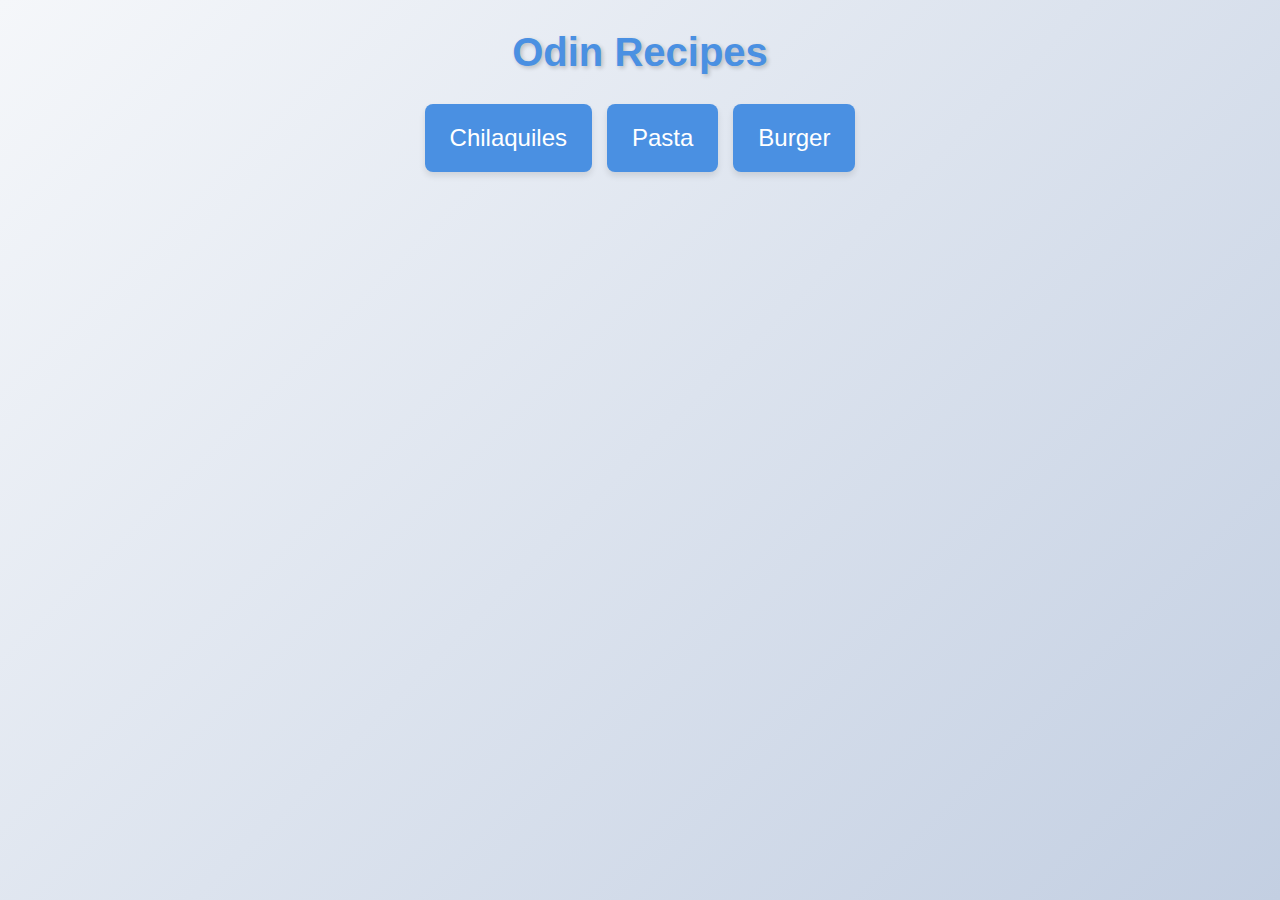
<file: index.html>
<!DOCTYPE html>
<html lang="en">
<head>
    <meta charset="UTF-8">
    <meta name="viewport" content="width=device-width, initial-scale=1.0">
    <link rel="stylesheet" href="style.css">
    <title>Recipes</title>
</head>
<body>
    <h1>Odin Recipes</h1>
    <ul>
        <li><a href="recipes/chilaquiles.html">Chilaquiles</a></li>
        <li><a href="recipes/pasta.html">Pasta</a></li>
        <li><a href="recipes/burger.html">Burger</a></li>
    </ul>
    
</body>
</html>
</file>
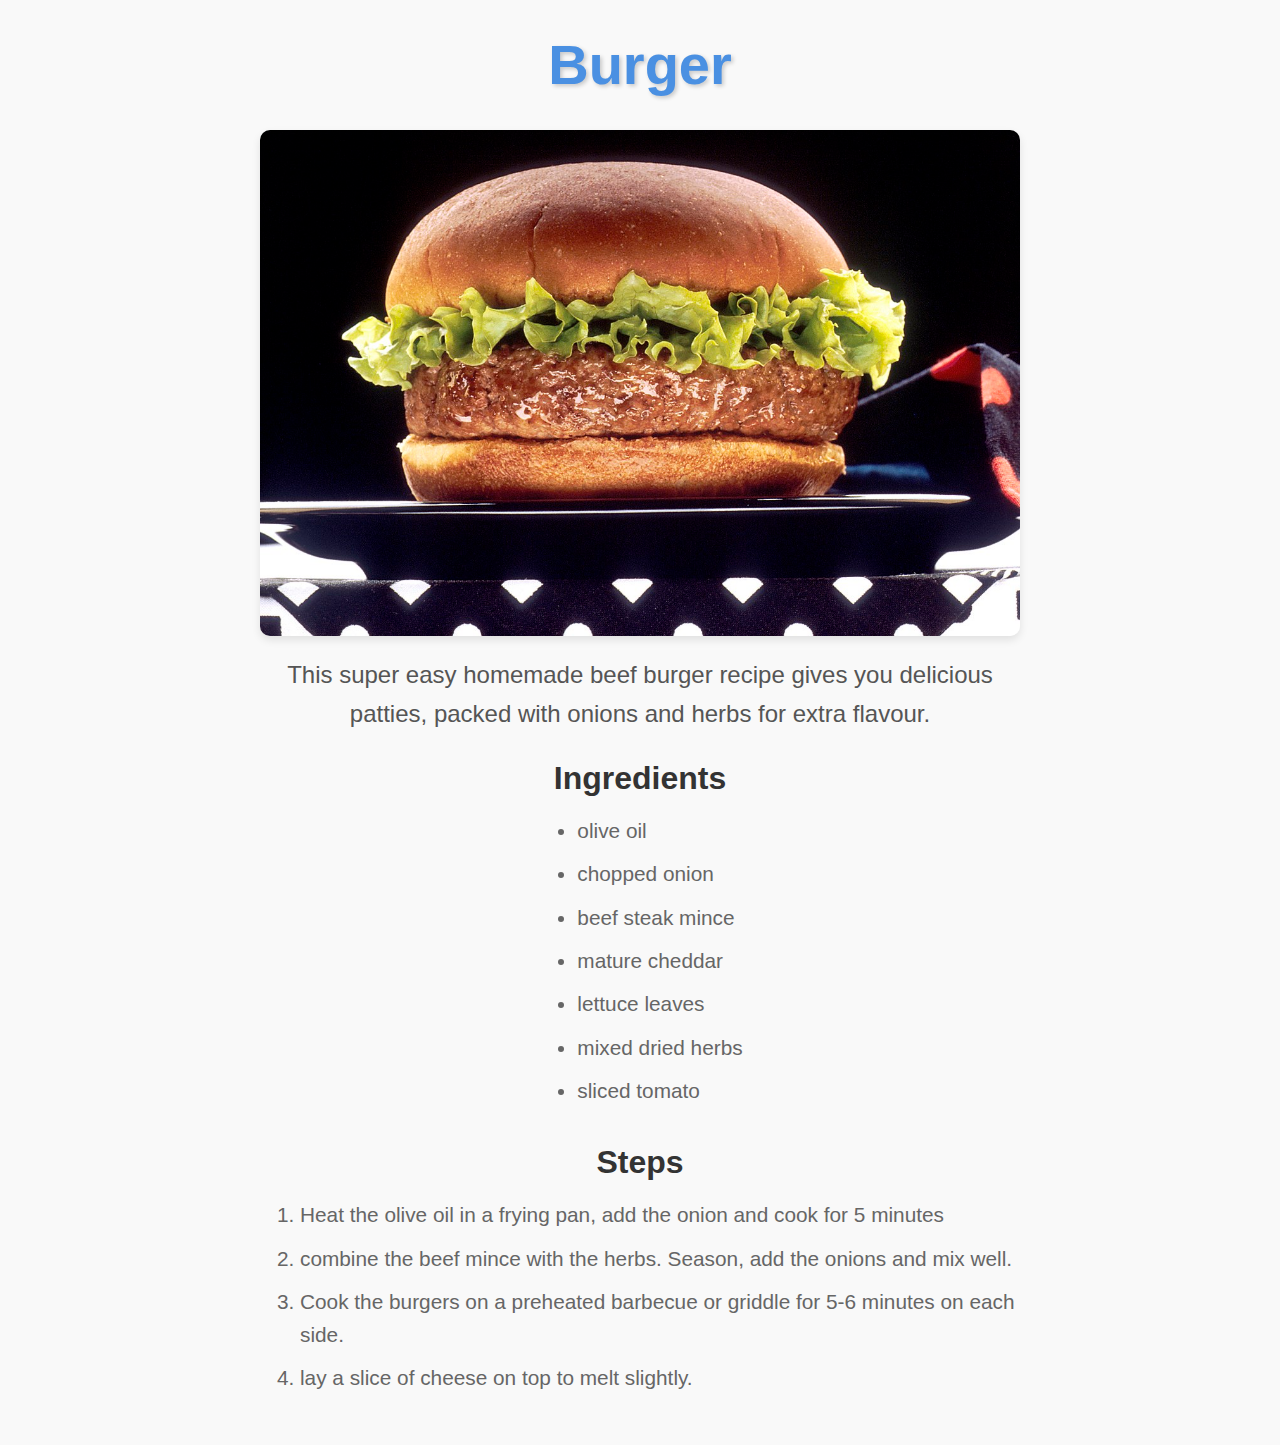
<file: recipes/burger.html>
<!DOCTYPE html>
<html lang="en">
<head>
    <meta charset="UTF-8">
    <meta name="viewport" content="width=device-width, initial-scale=1.0">
    <link rel="stylesheet" href="recipe-style.css">
    <title>Document</title>
</head>
<body>
    <h1>Burger</h1>
    <img src="./burger.jpg">
    <p>This super easy homemade beef burger recipe gives you delicious patties, packed with onions and herbs for extra flavour.</p>
    <h2>Ingredients</h2>
    <ul>
        <li>olive oil</li>
        <li>chopped onion</li>
        <li>beef steak mince</li>
        <li>mature cheddar</li>
        <li>lettuce leaves</li>
        <li>mixed dried herbs</li>
        <li>sliced tomato</li>
    </ul>

    <h2>Steps</h2>
    <ol>
        <li>Heat the olive oil in a frying pan, add the onion and cook for 5 minutes</li>
        <li>combine the beef mince with the herbs. Season, add the onions and mix well.</li>
        <li>Cook the burgers on a preheated barbecue or griddle for 5-6 minutes on each side.</li>
        <li>lay a slice of cheese on top to melt slightly.</li>
    </ol>
</body>
</html>
</file>
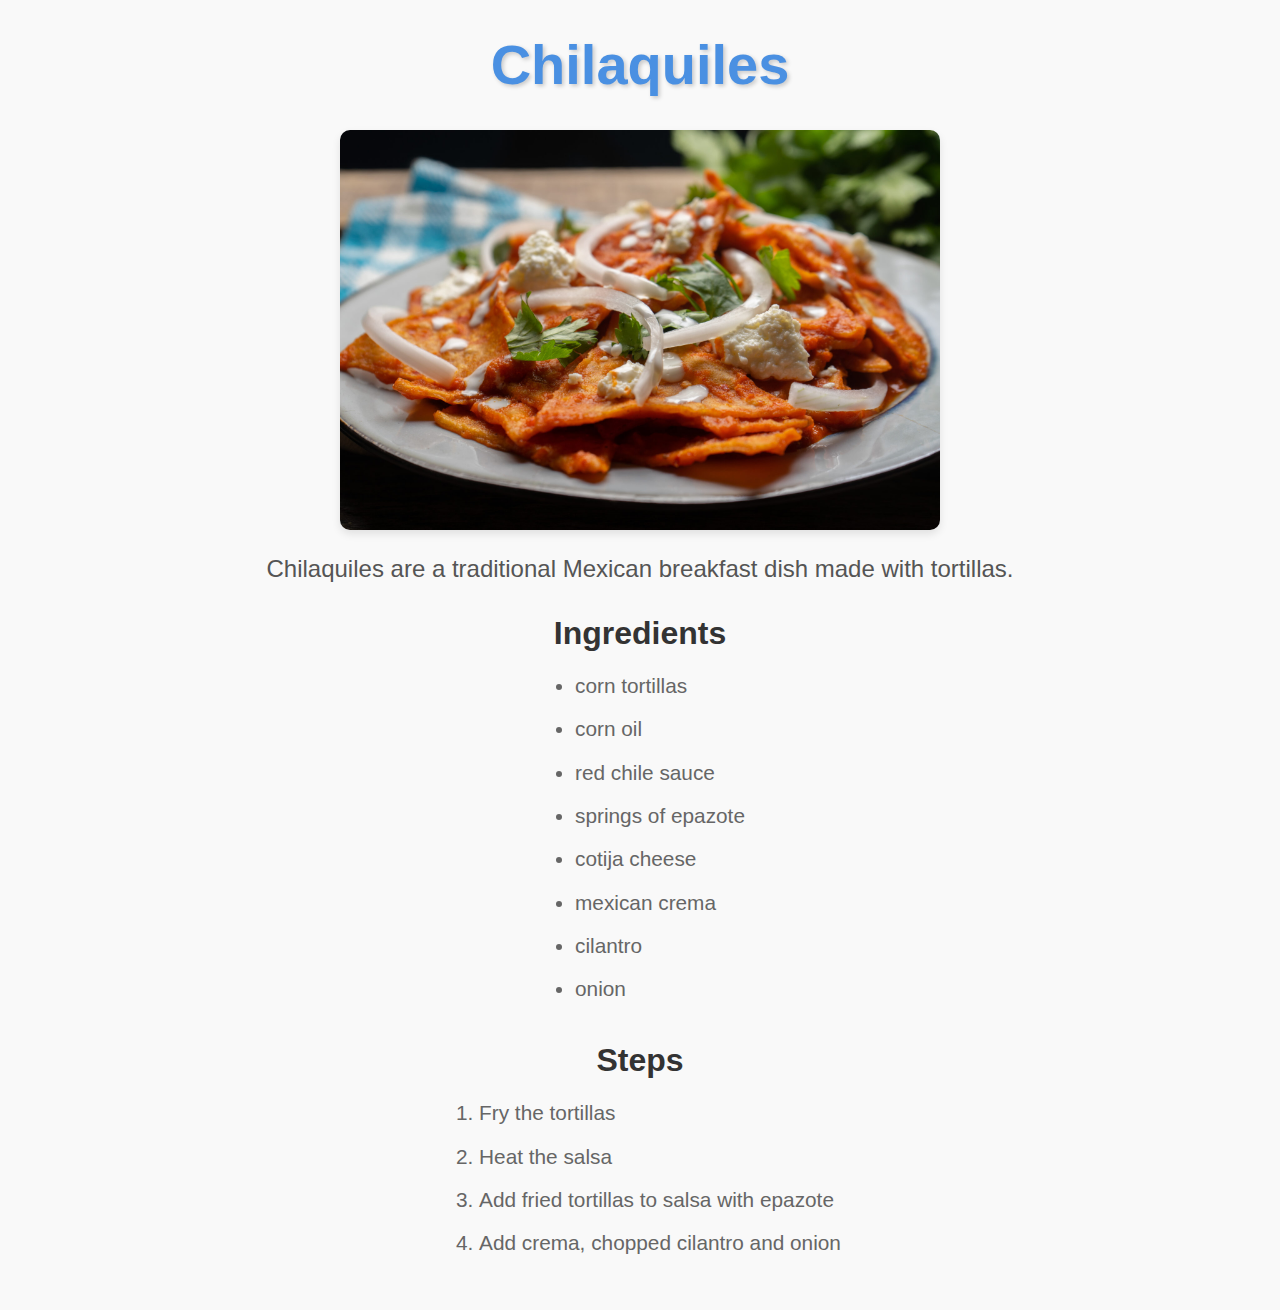
<file: recipes/chilaquiles.html>
<!DOCTYPE html>
<html lang="en">
<head>
    <meta charset="UTF-8">
    <meta name="viewport" content="width=device-width, initial-scale=1.0">
    <link rel="stylesheet" href="recipe-style.css">
    <title>Document</title>
</head>
<body>
    <h1>Chilaquiles</h1>
    <img src="./chilaquiles.jpg" width="600px" height="500px">
    <p>Chilaquiles are a traditional Mexican breakfast dish made with tortillas.</p>
    <h2>Ingredients</h2>
    <ul>
        <li>corn tortillas</li>
        <li>corn oil</li>
        <li>red chile sauce</li>
        <li>springs of epazote</li>
        <li>cotija cheese</li>
        <li>mexican crema</li>
        <li>cilantro</li>
        <li>onion</li>
    </ul>

    <h2>Steps</h2>
    <ol>
        <li>Fry the tortillas</li>
        <li>Heat the salsa</li>
        <li>Add fried tortillas to salsa with epazote</li>
        <li>Add crema, chopped cilantro and onion</li>
    </ol>
</body>
</html>
</file>
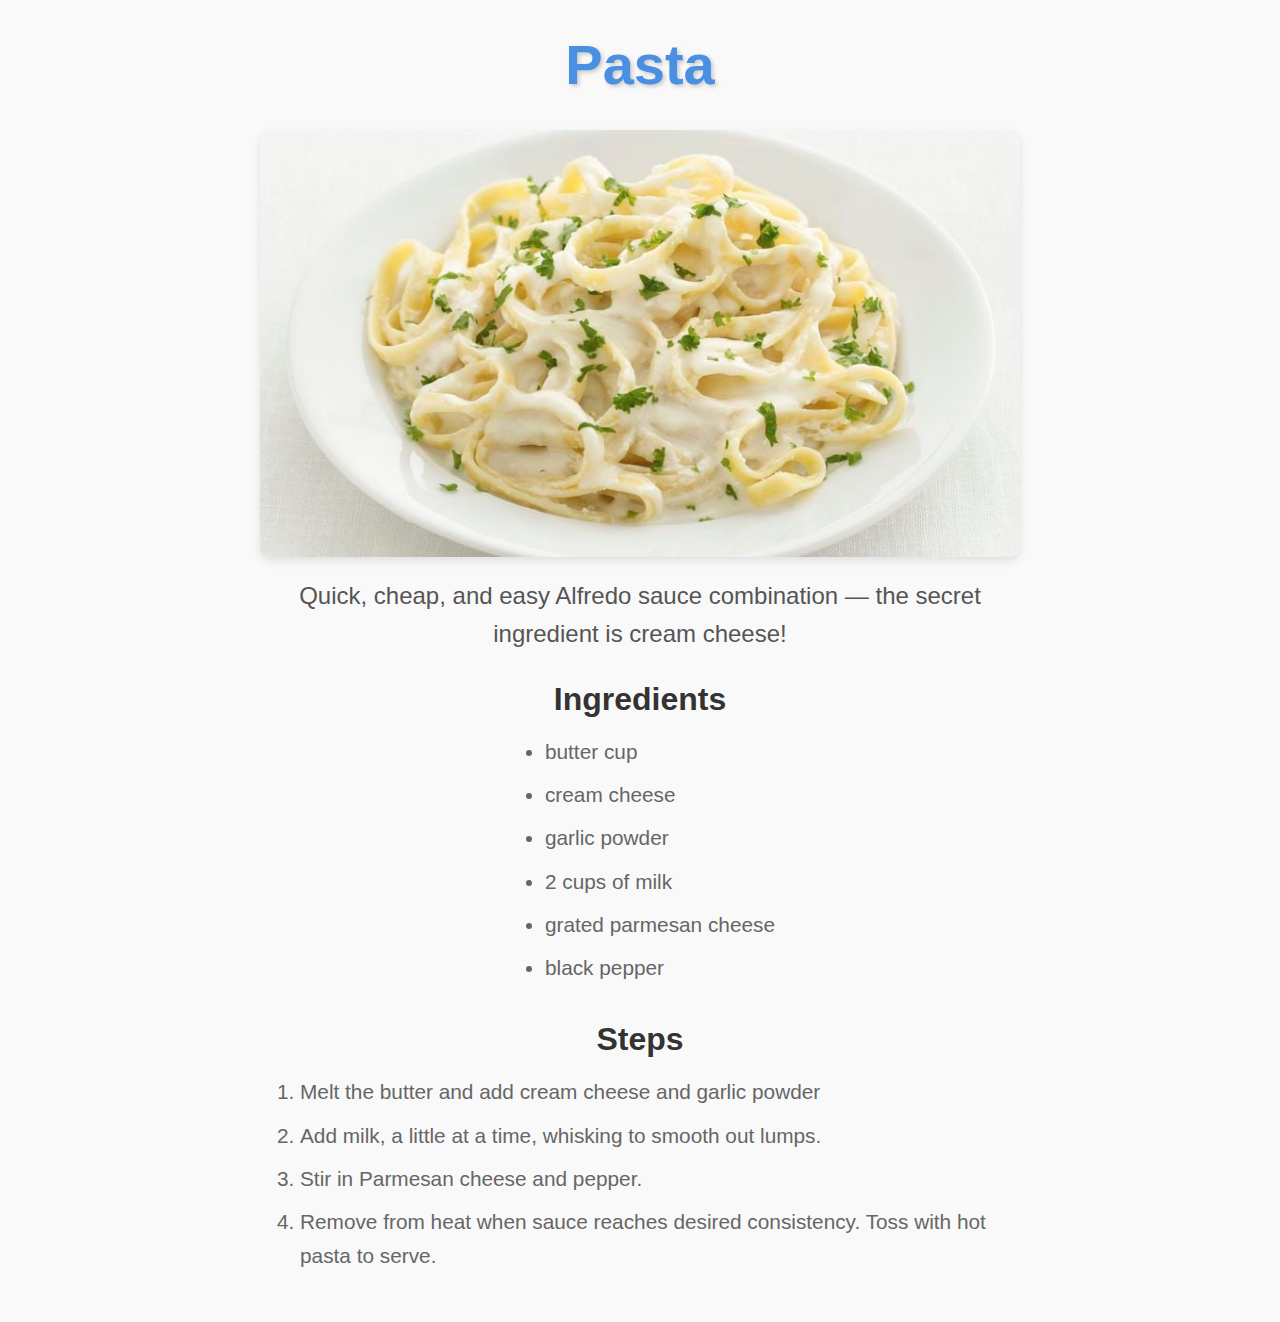
<file: recipes/pasta.html>
<!DOCTYPE html>
<html lang="en">
<head>
    <meta charset="UTF-8">
    <meta name="viewport" content="width=device-width, initial-scale=1.0">
    <link rel="stylesheet" href="recipe-style.css">
    <title>Document</title>
</head>
<body>
    <h1>Pasta</h1>
    <img src="./pasta.jpeg">
    <p>Quick, cheap, and easy Alfredo sauce combination — the secret ingredient is cream cheese!</p>
    <h2>Ingredients</h2>
    <ul>
        <li>butter cup</li>
        <li>cream cheese</li>
        <li>garlic powder</li>
        <li>2 cups of milk</li>
        <li>grated parmesan cheese</li>
        <li>black pepper</li>
    </ul>

    <h2>Steps</h2>
    <ol>
        <li>Melt the butter and add cream cheese and garlic powder</li>
        <li>Add milk, a little at a time, whisking to smooth out lumps.</li>
        <li>Stir in Parmesan cheese and pepper.</li>
        <li>Remove from heat when sauce reaches desired consistency. Toss with hot pasta to serve.</li>
    </ol>
</body>
</html>
</file>
<file: style.css>
/* Reset básico para asegurar consistencia entre navegadores */
* {
    margin: 0;
    padding: 0;
    box-sizing: border-box;
}

body {
    font-family: 'Roboto', sans-serif;
    background: linear-gradient(135deg, #f5f7fa, #c3cfe2);
    color: #333;
    line-height: 1.6;
    padding: 20px;
    display: flex;
    flex-direction: column;
    align-items: center;
    min-height: 100vh;
}

/* Estilo del título */
h1 {
    font-size: 2.5rem;
    color: #4a90e2;
    text-shadow: 2px 2px 4px rgba(0, 0, 0, 0.2);
    margin-bottom: 20px;
    text-align: center;
}

/* Estilo de la lista de recetas */
ul {
    list-style-type: none;
    display: flex;
    flex-direction: column;
    gap: 15px;
}

/* Estilo de los enlaces */
a {
    text-decoration: none;
    color: #fff;
    background-color: #4a90e2;
    padding: 10px 20px;
    border-radius: 8px;
    transition: background-color 0.3s ease, transform 0.3s ease;
    box-shadow: 0 4px 6px rgba(0, 0, 0, 0.1);
    font-size: 1.2rem;
    text-align: center;
    display: block;
}

/* Efecto hover */
a:hover {
    background-color: #357ABD;
    transform: translateY(-2px);
    box-shadow: 0 6px 8px rgba(0, 0, 0, 0.15);
}

/* Diseño responsivo */
@media (min-width: 768px) {
    ul {
        flex-direction: row;
        justify-content: center;
    }

    a {
        font-size: 1.5rem;
        padding: 15px 25px;
    }
}
</file>
<file: recipes/recipe-style.css>
/* Reset básico */
* {
    margin: 0;
    padding: 0;
    box-sizing: border-box;
}

body {
    font-family: 'Roboto', sans-serif;
    background: #f9f9f9;
    color: #333;
    line-height: 1.6;
    padding: 20px;
    display: flex;
    flex-direction: column;
    align-items: center;
    min-height: 100vh;
}

/* Estilo del título */
h1 {
    font-size: 3rem;
    color: #4a90e2;
    text-shadow: 2px 2px 4px rgba(0, 0, 0, 0.2);
    margin-bottom: 20px;
    text-align: center;
}

/* Estilo para las imágenes */
img {
    max-width: 100%;
    height: auto;
    border-radius: 10px;
    box-shadow: 0 4px 8px rgba(0, 0, 0, 0.1);
    margin-bottom: 20px;
}

/* Estilo del párrafo introductorio */
p {
    font-size: 1.2rem;
    color: #555;
    text-align: center;
    margin-bottom: 20px;
}

/* Estilo de los subtítulos (h2) */
h2 {
    font-size: 2rem;
    color: #333;
    margin-bottom: 10px;
    text-align: center;
}

/* Estilo para la lista de ingredientes */
ul {
    list-style-type: disc;
    padding-left: 40px;
    margin-bottom: 20px;
    color: #666;
    font-size: 1.1rem;
}

/* Estilo para la lista de pasos */
ol {
    list-style-type: decimal;
    padding-left: 40px;
    margin-bottom: 20px;
    color: #666;
    font-size: 1.1rem;
}

/* Estilo para los elementos de las listas */
li {
    margin-bottom: 10px;
}

/* Diseño responsivo */
@media (min-width: 768px) {
    body {
        max-width: 800px;
        margin: 0 auto;
    }

    h1 {
        font-size: 3.5rem;
    }

    p {
        font-size: 1.5rem;
    }

    ul, ol {
        font-size: 1.3rem;
    }
}
</file>
